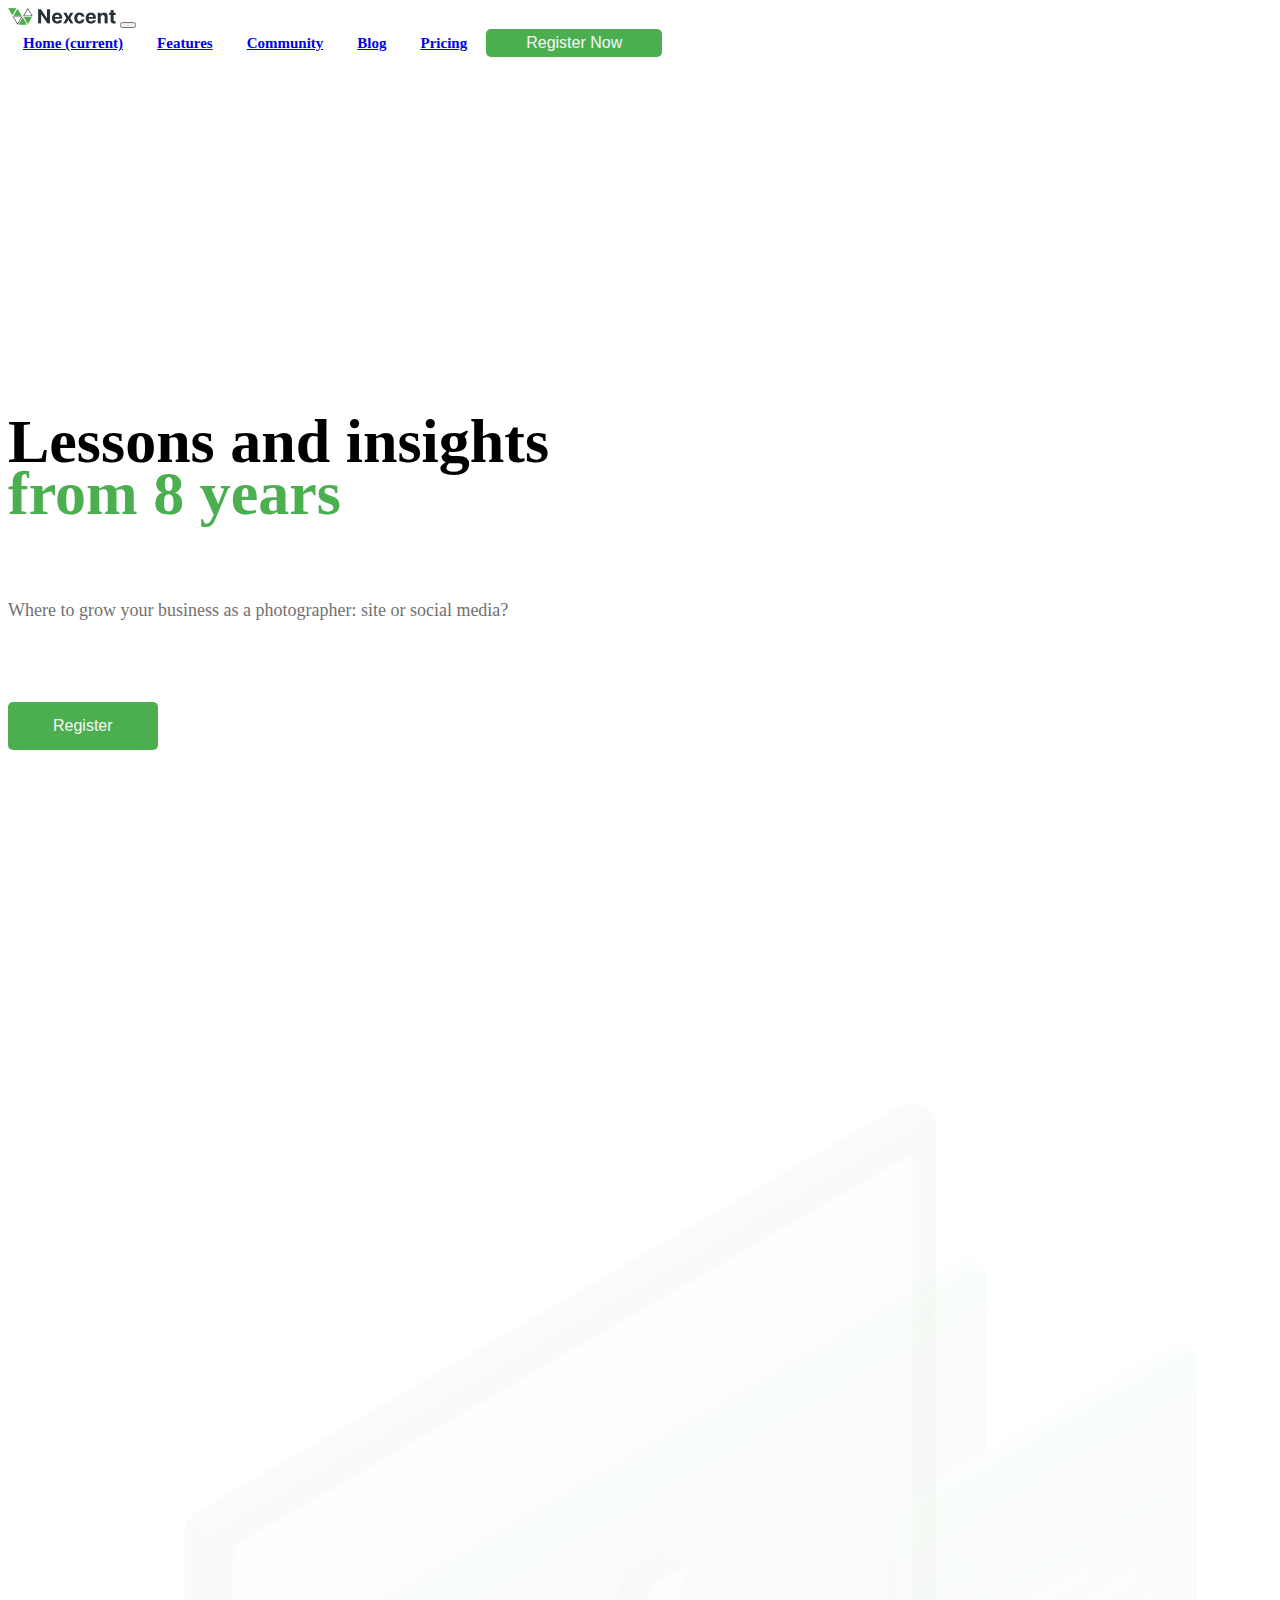
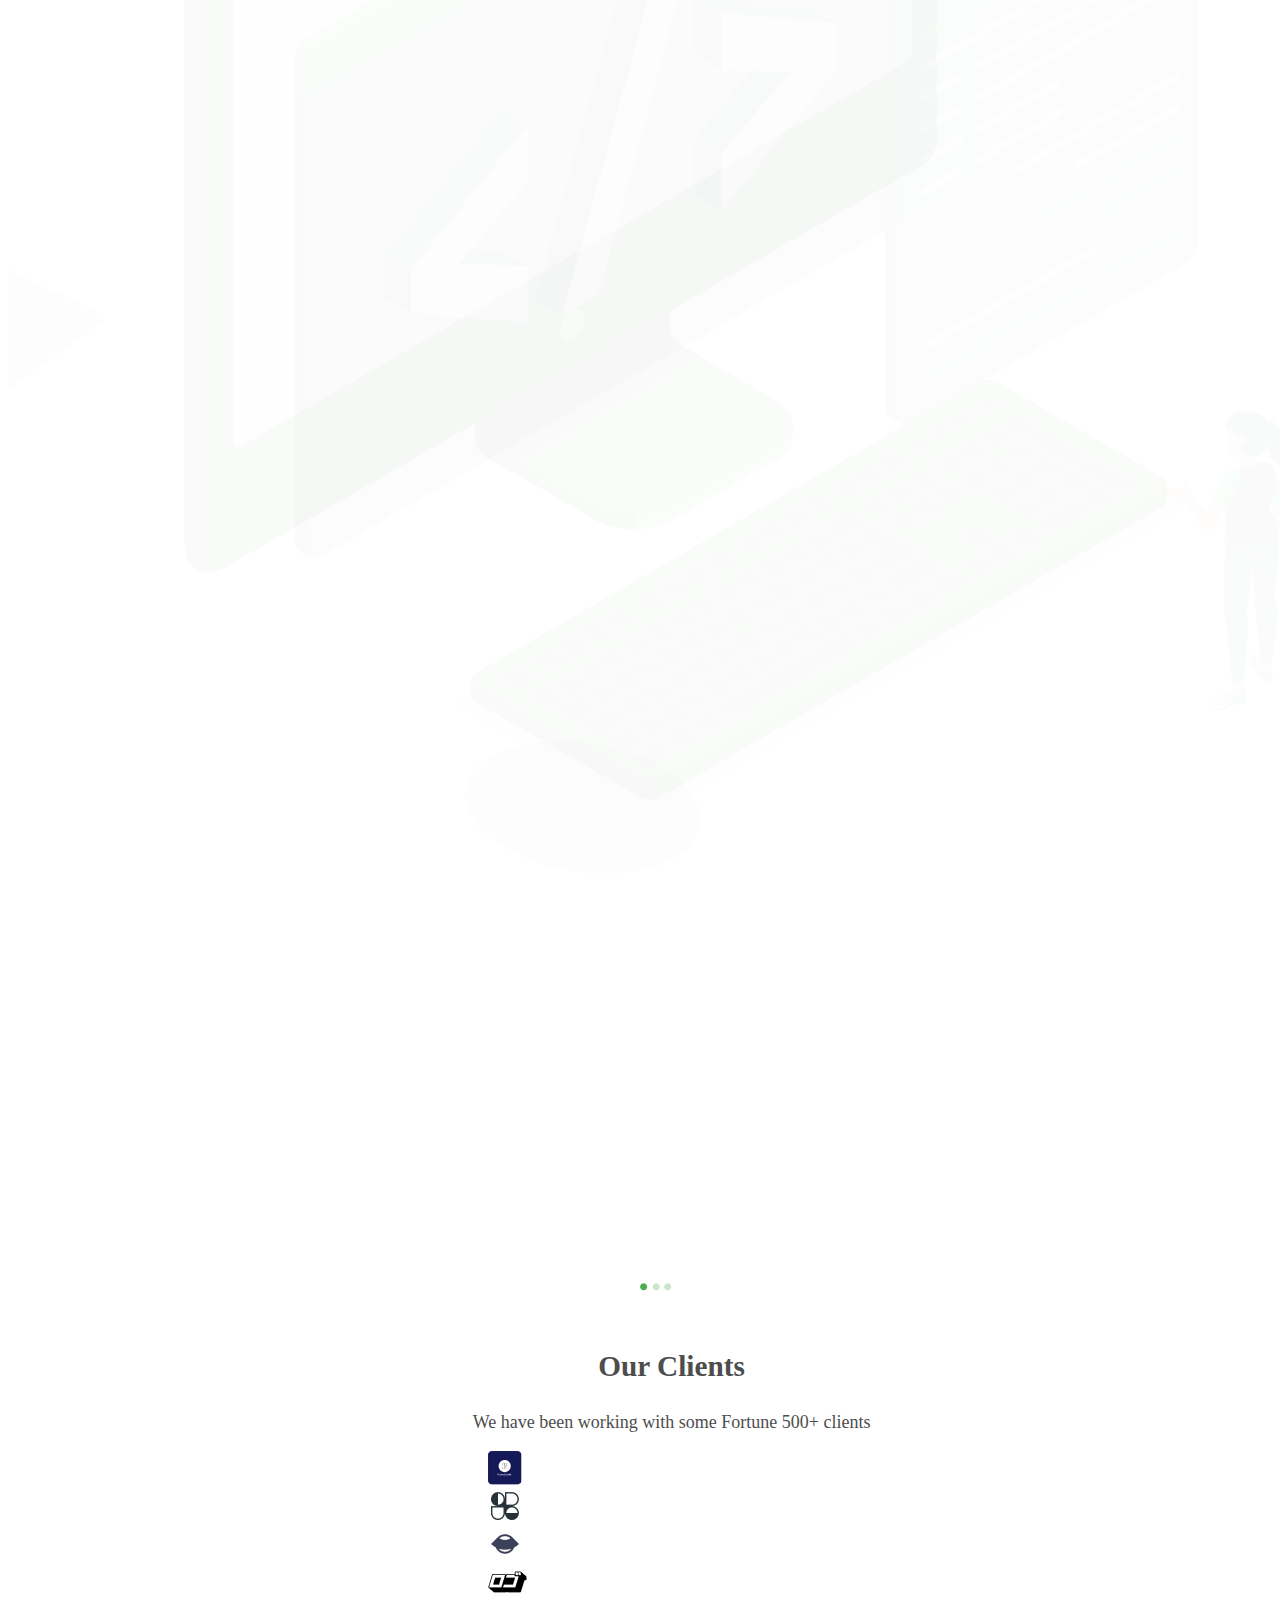
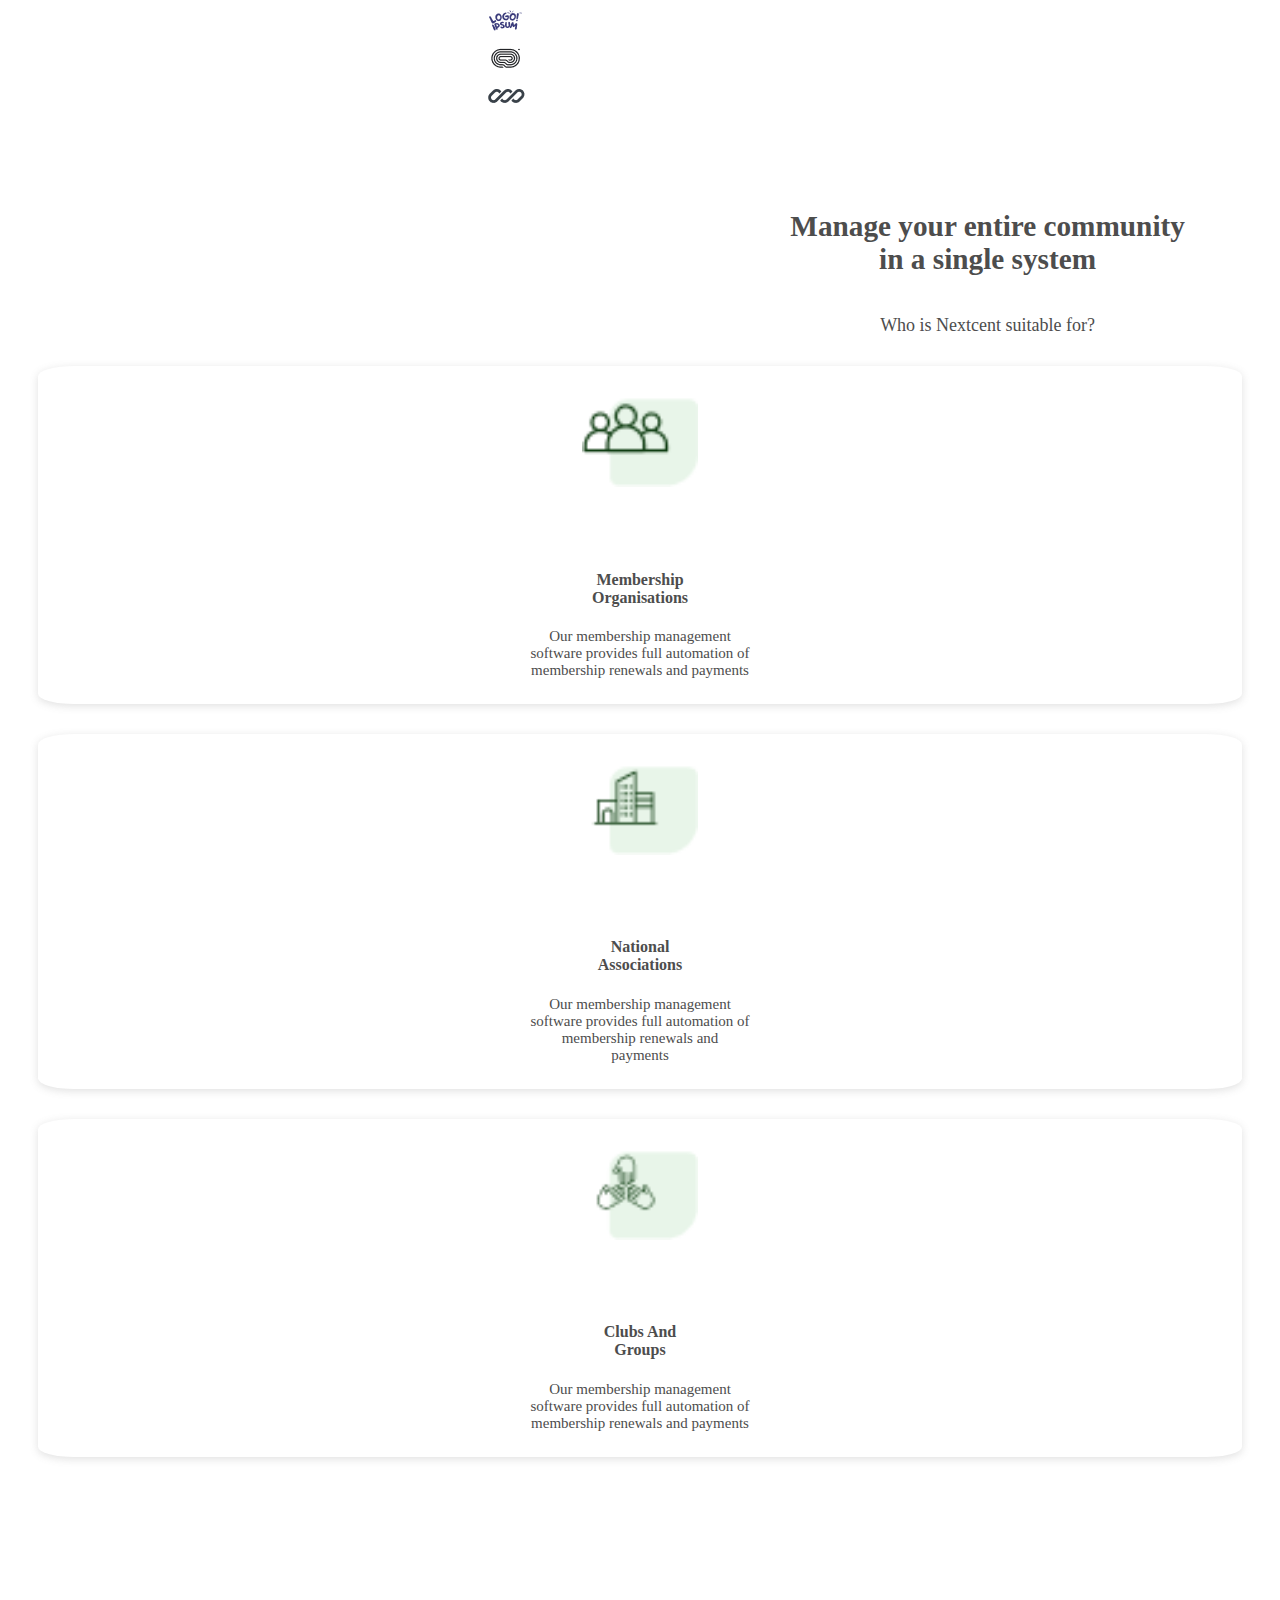
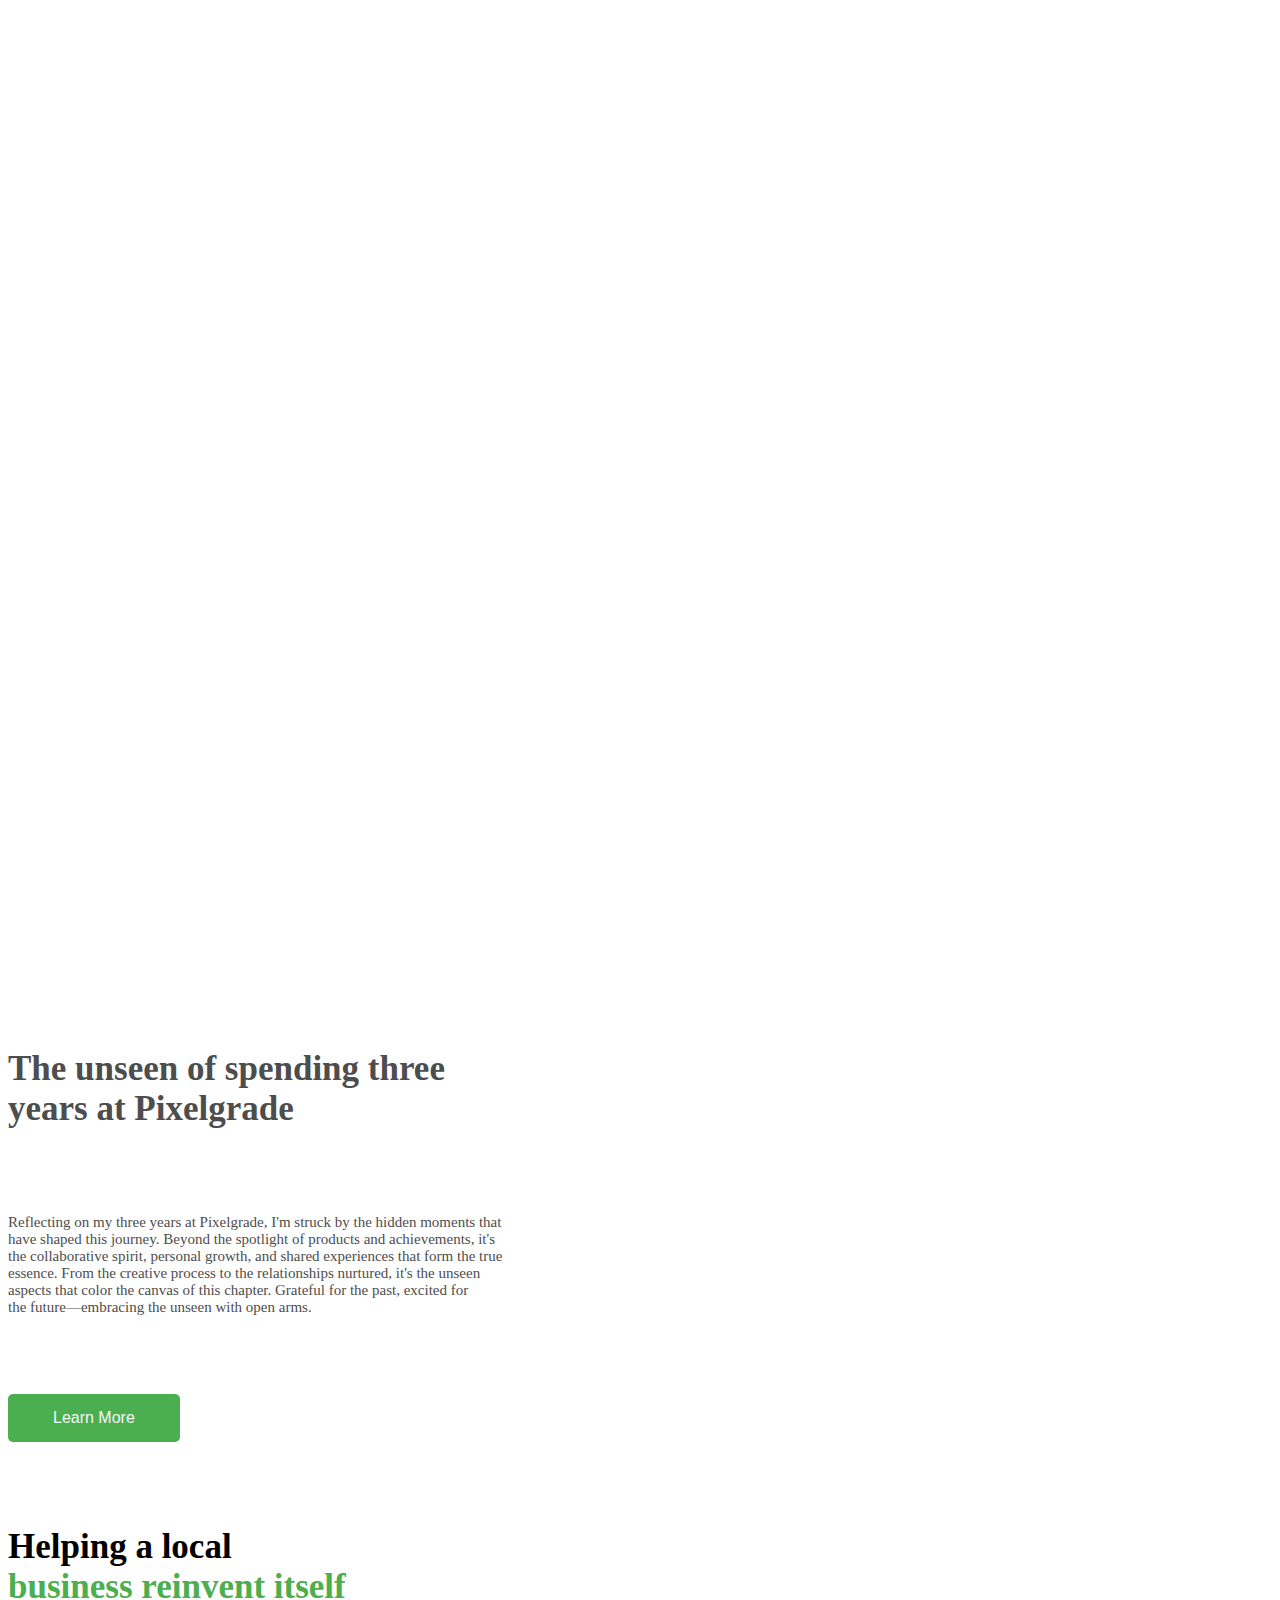
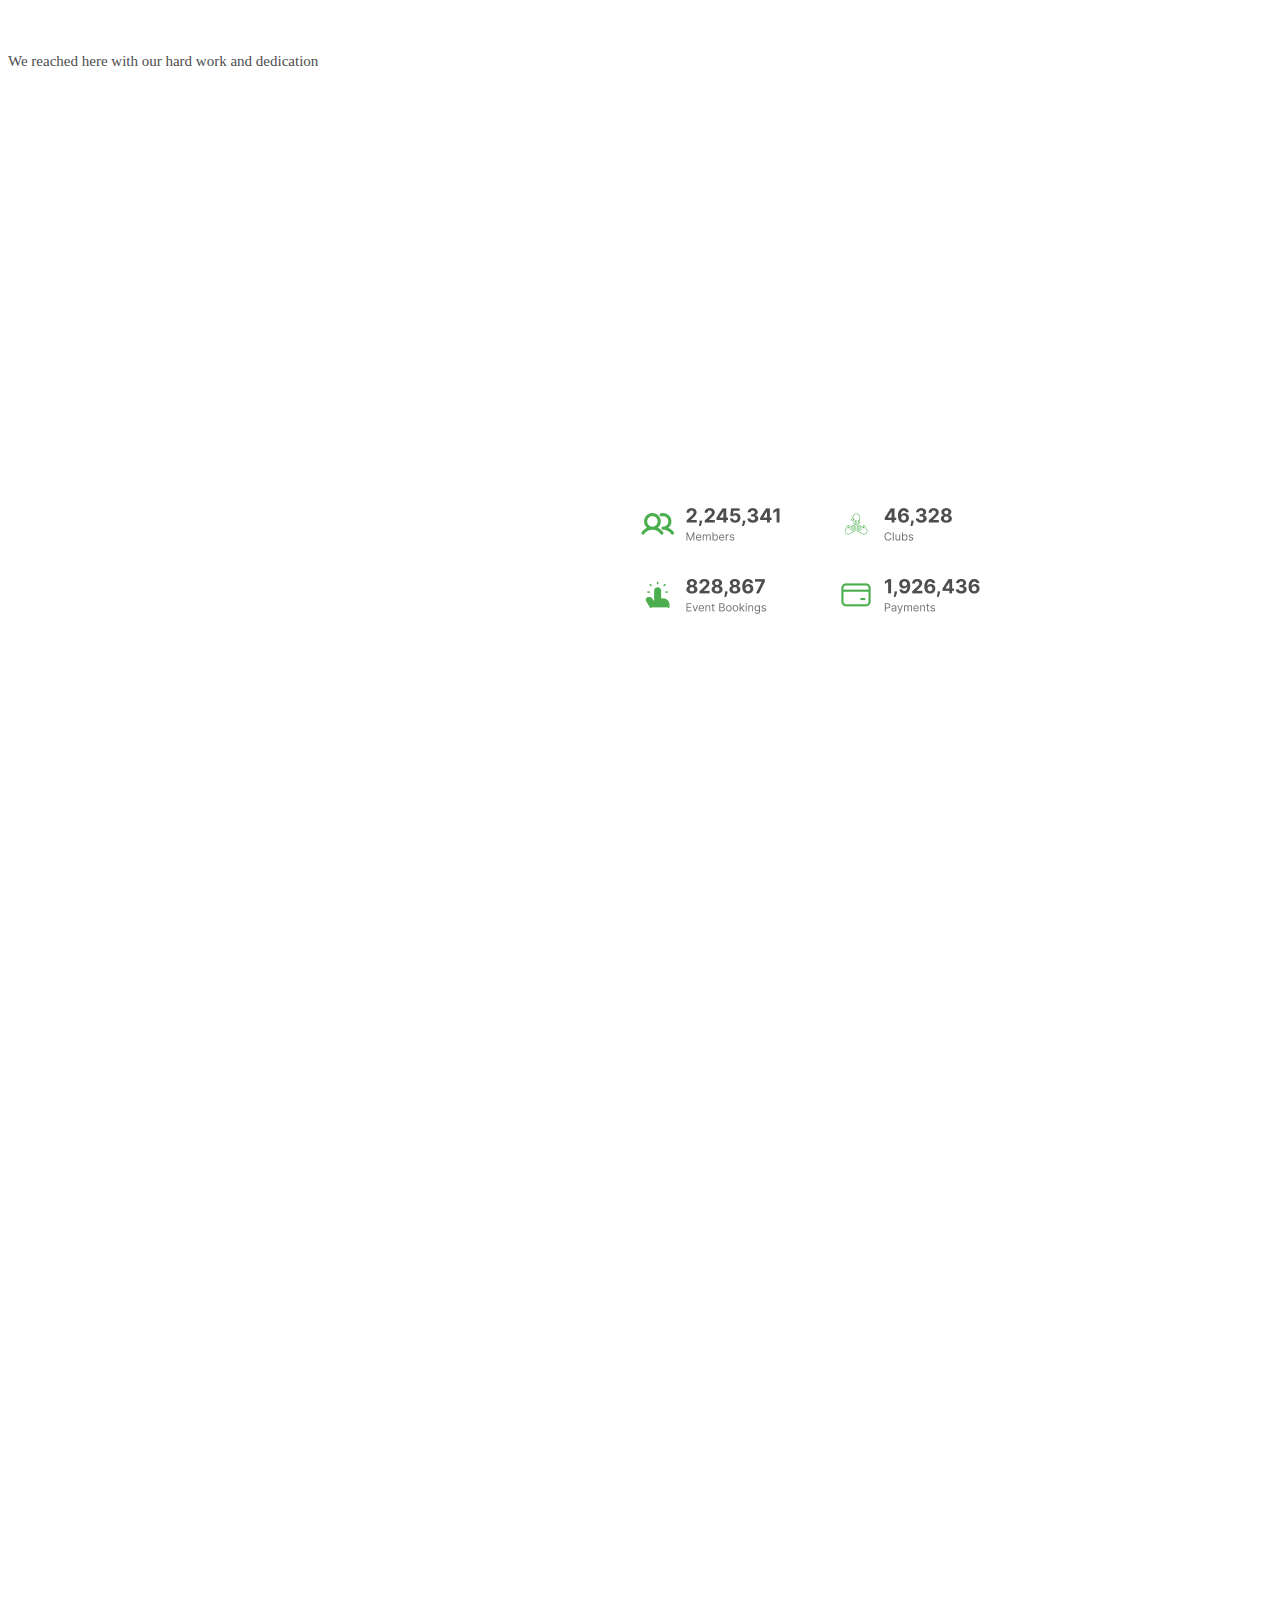
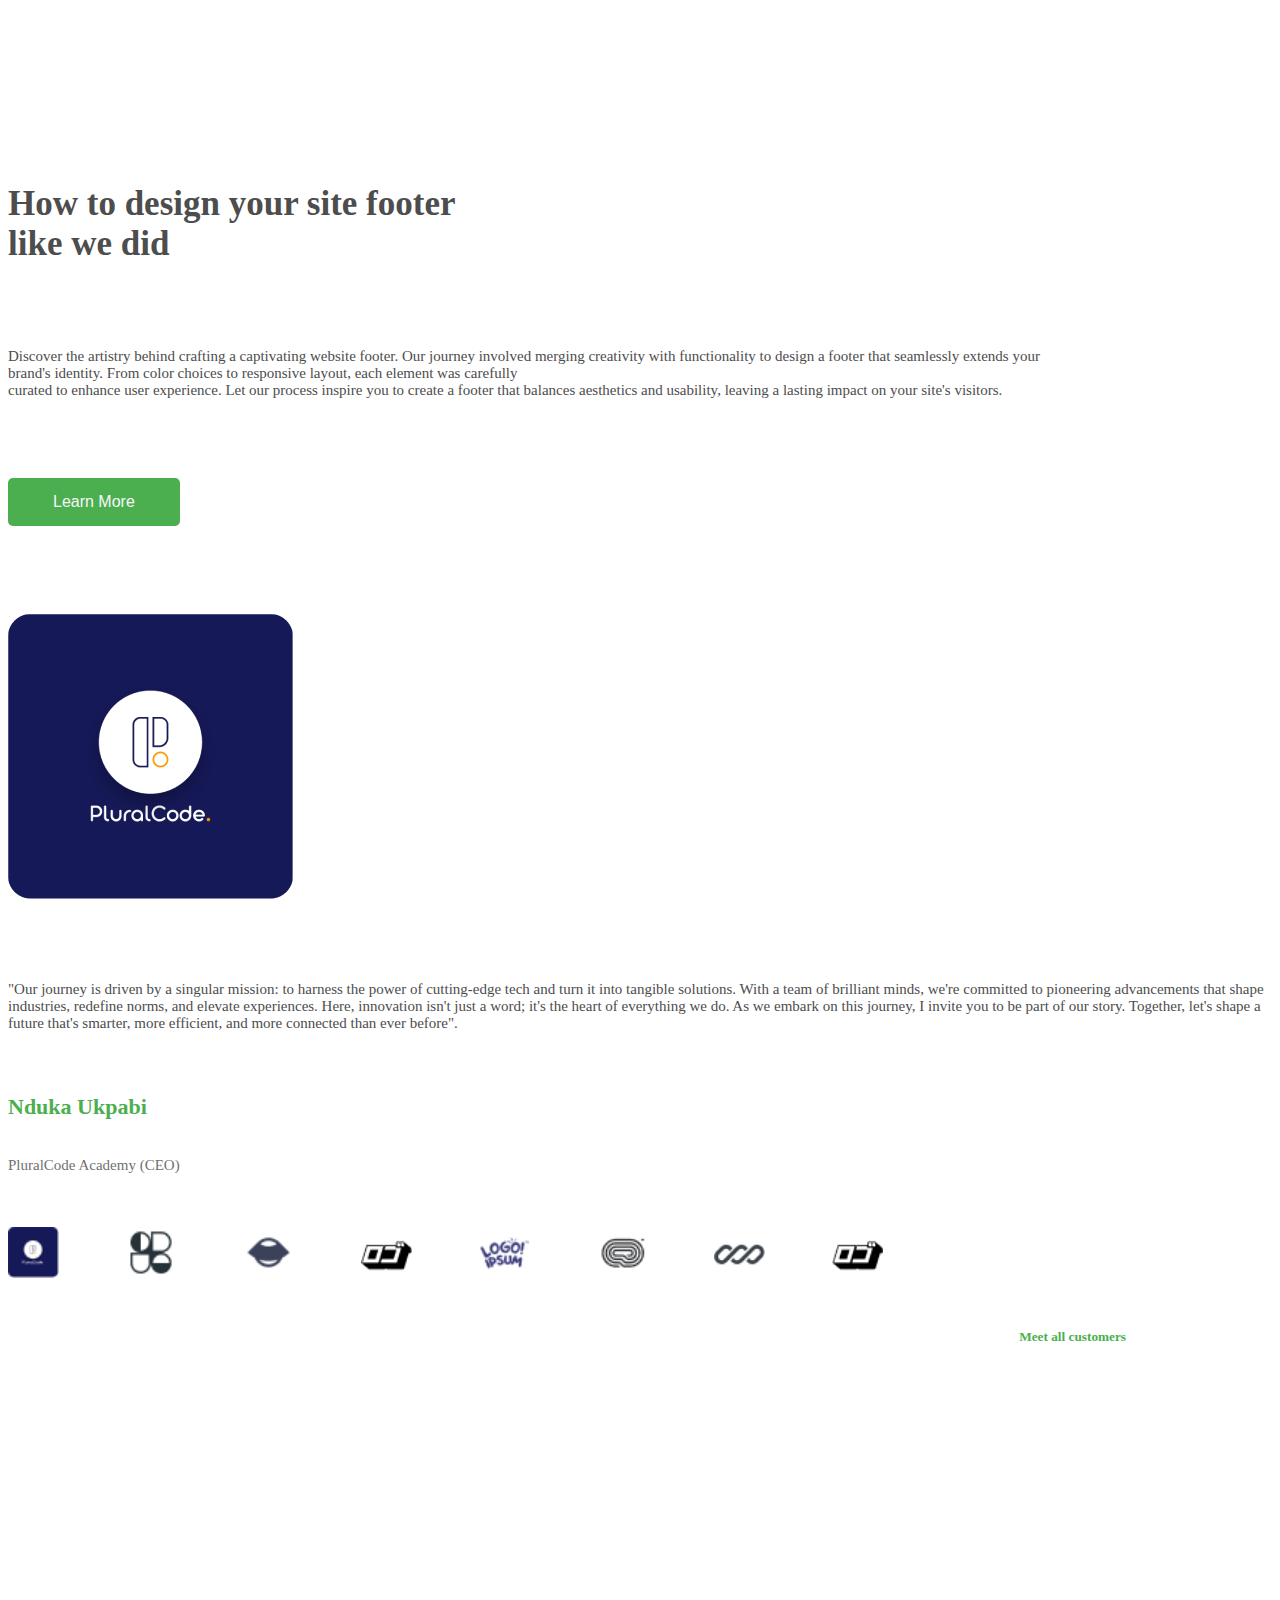
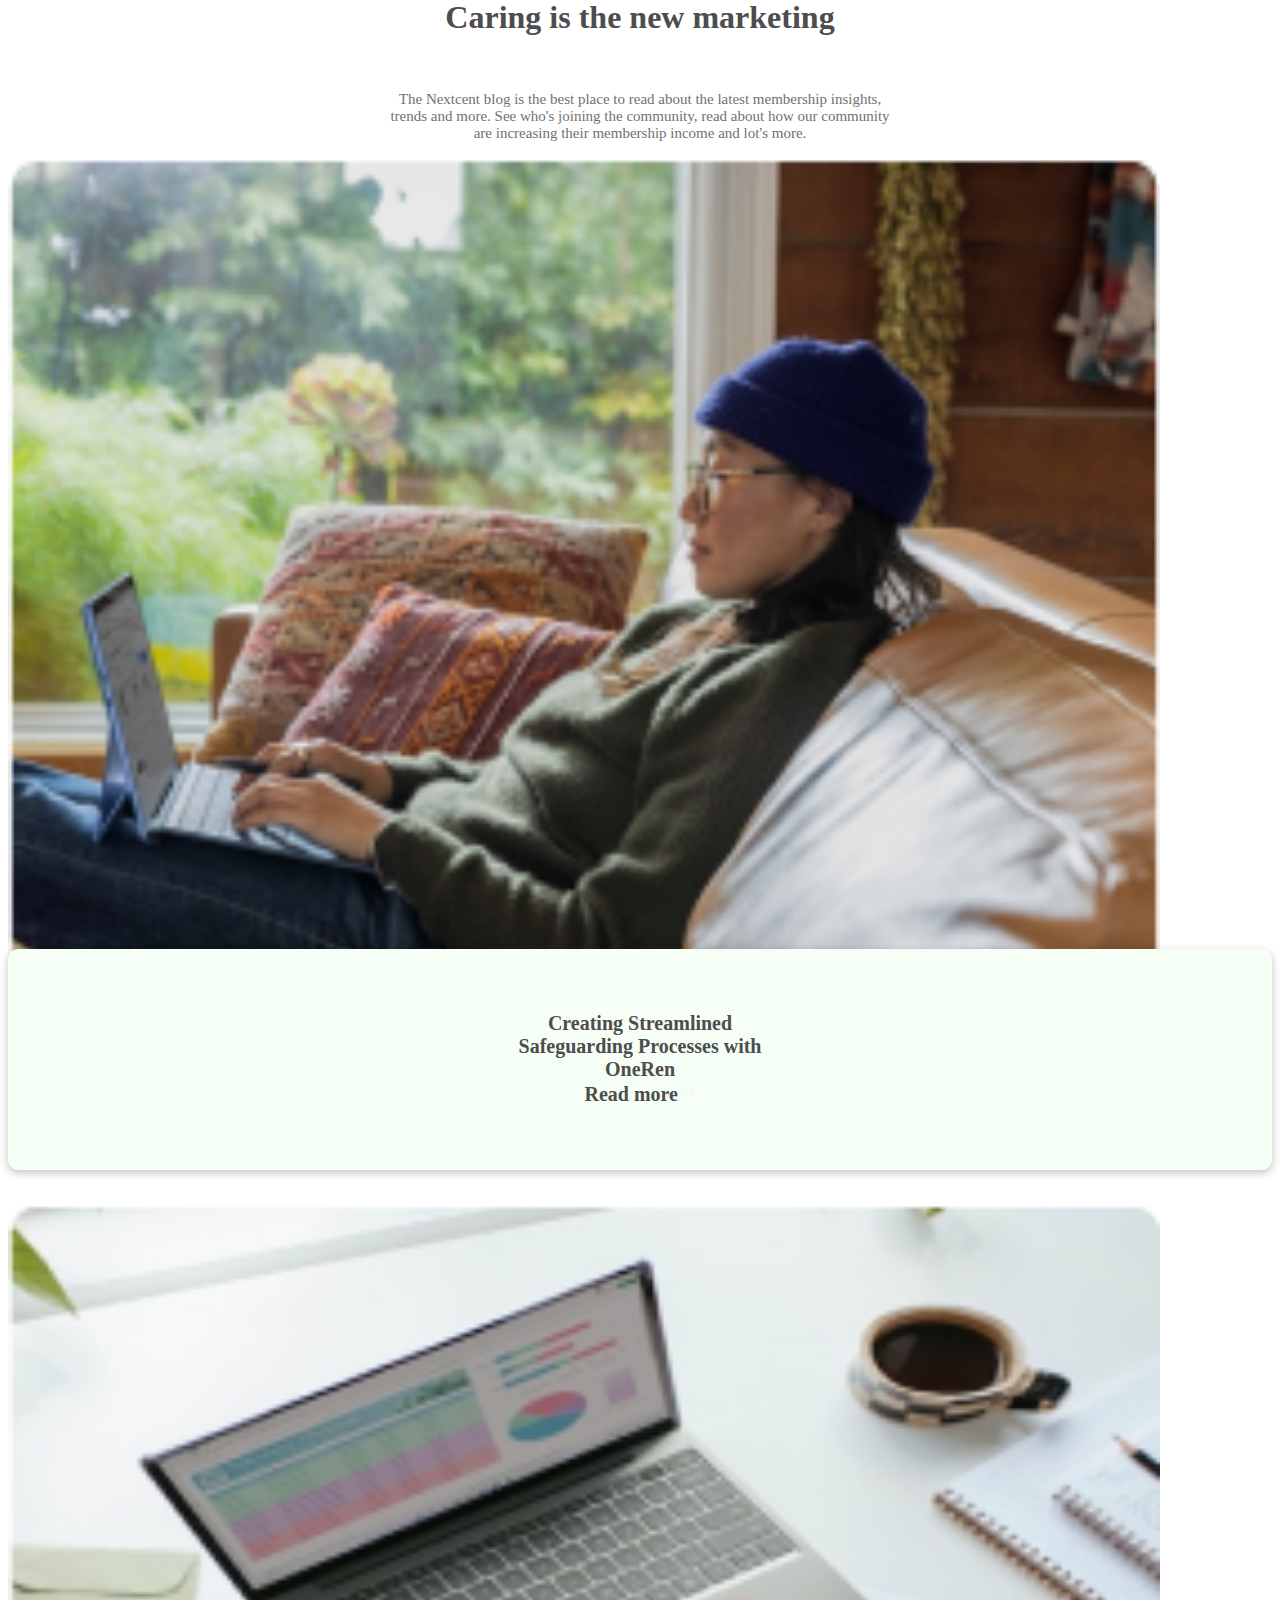
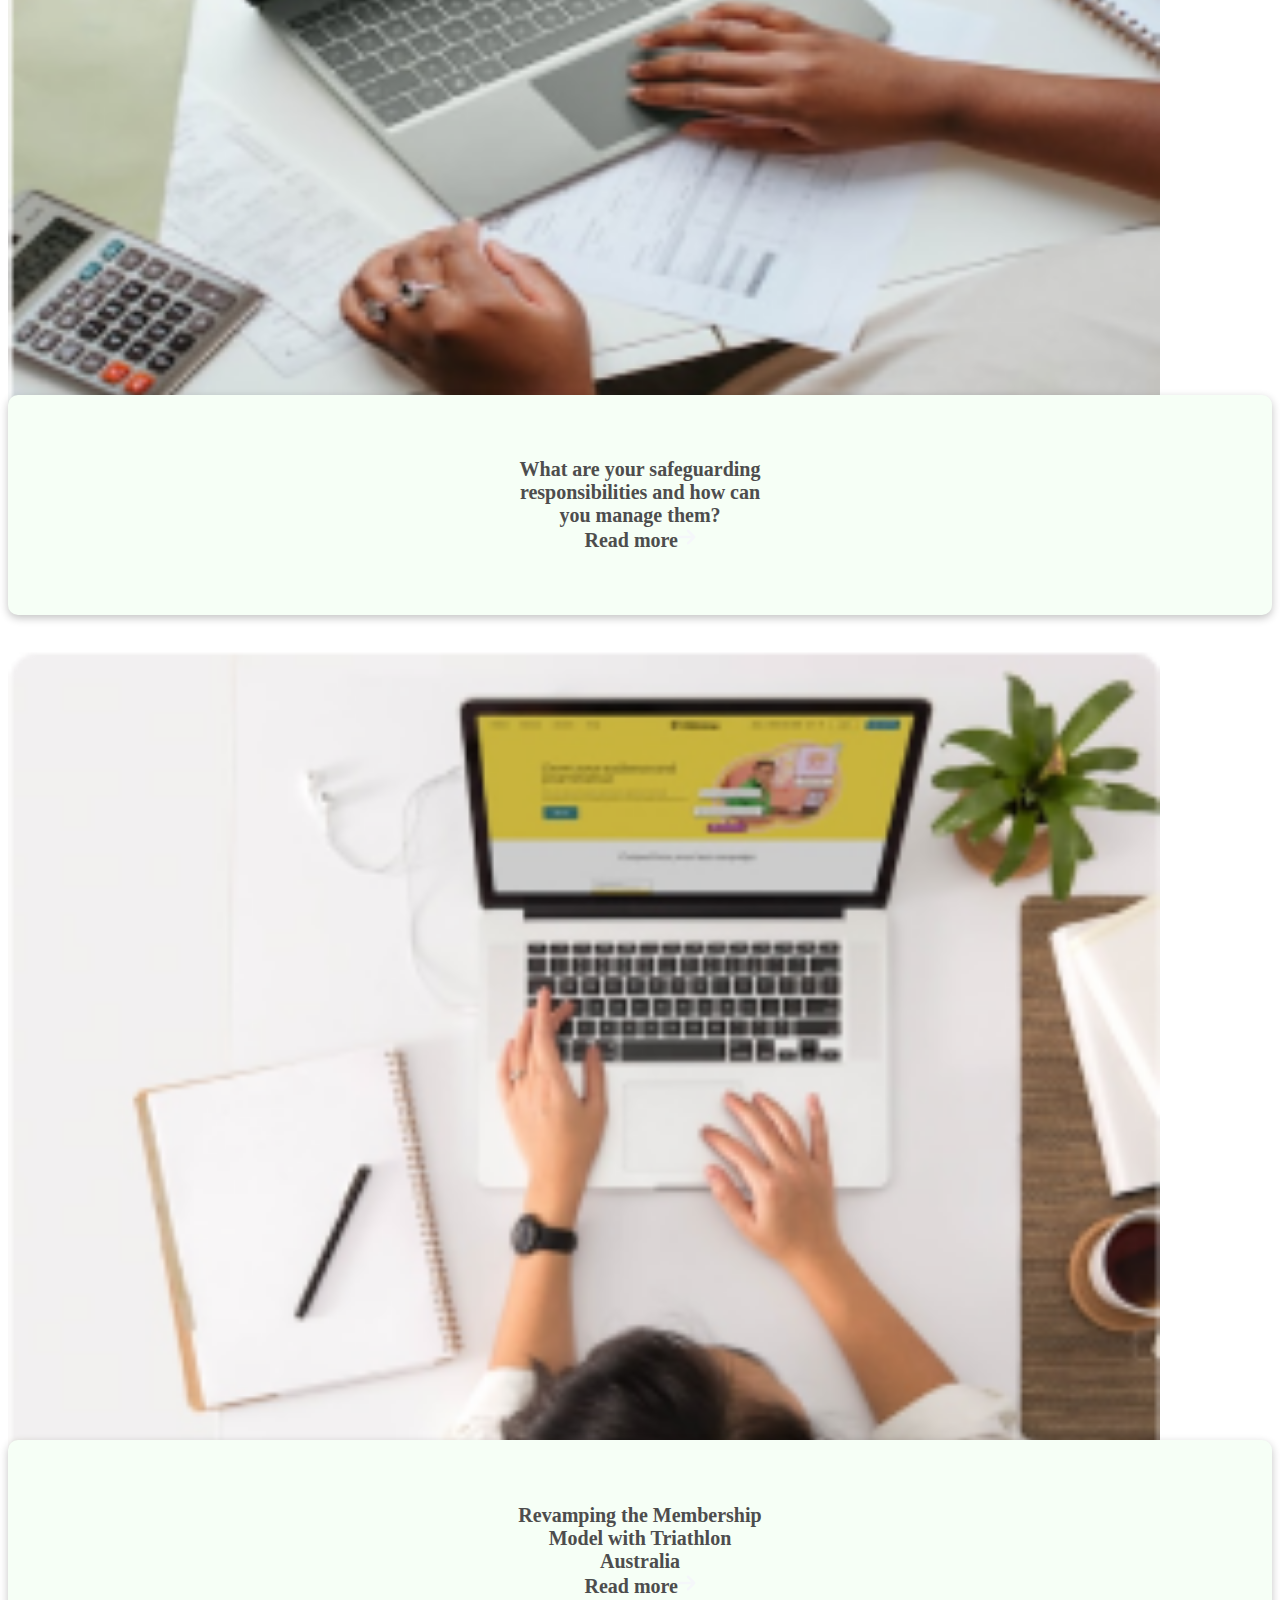
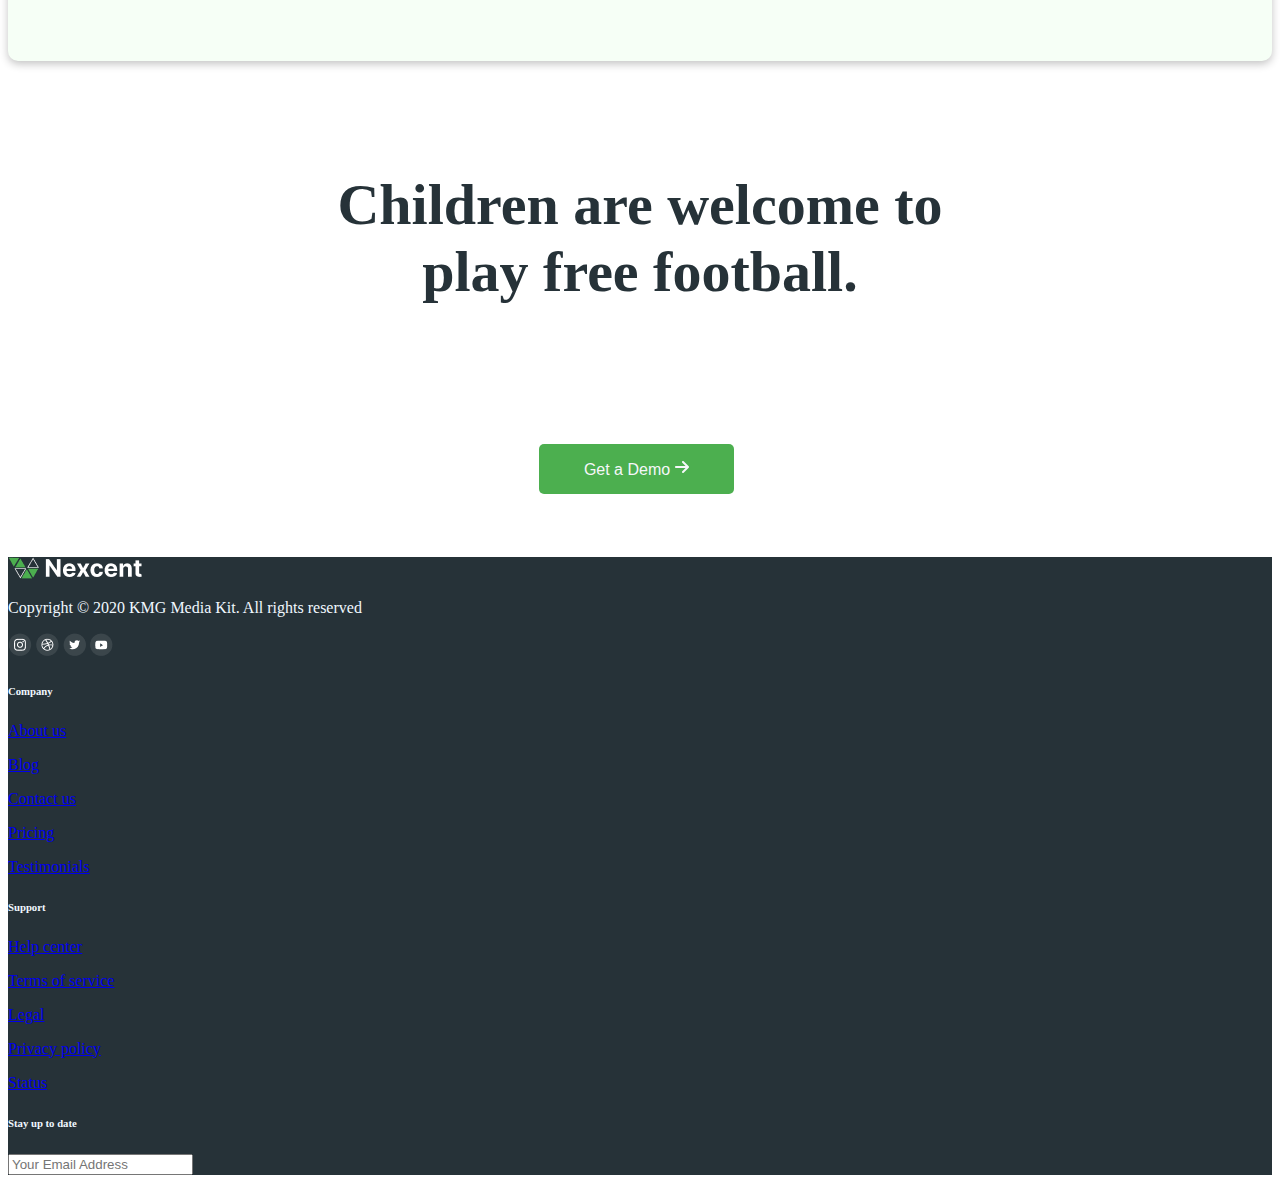
<file: index.html>
<!DOCTYPE html>
<html lang="en">
<head>
    <meta charset="UTF-8">
    <meta name="viewport" content="width=device-width, initial-scale=1.0">
    <title>nexcent</title>

    <!-- nexcent css -->
    <link rel="stylesheet" href="style.css">

    <!-- bootstrap css -->
    <link rel="stylesheet" href="https://cdn.jsdelivr.net/npm/bootstrap@4.6.2/dist/css/bootstrap.min.css" integrity="sha384-xOolHFLEh07PJGoPkLv1IbcEPTNtaed2xpHsD9ESMhqIYd0nLMwNLD69Npy4HI+N" crossorigin="anonymous">


    <!-- <div class="row">
        <div class="col-sm-12 col-md-12 col-lg-1"></div>
        <div class="col-sm-12 col-md-12 col-lg-10">
    

        <div class="col-sm-12 col-md-12 col-lg-1"></div>
    </div> -->


    <!-- <section>
        <div class="row">
            <div class="col-sm-12 col-md-12 col-lg-1"></div>
            <div class="col-sm-12 col-md-12 col-lg-10">
                <div class="row">
                    <div class="col-sm-12 col-md-12 col-lg-7 col-xl-8">


                        
                    </div>
                </div>
            </div>
            <div class="col-sm-12 col-md-12 col-lg-1"></div>
        </div>
    </section> -->


</head>
<body class="bg-color">
        <section>
            <div class="row">
                <div class="col-sm-12 col-md-12 col-lg-1"></div>
                <div class="col-sm-12 col-md-12 col-lg-10">
            <nav class="navbar navbar-expand-lg navbar-light fixed-top pt-4 bg-white">
                <div class="col-sm-12 col-md-12 col-lg-1"></div>
                <img src="images/company  logo.png" alt="">
                <button class="navbar-toggler" type="button" data-toggle="collapse" data-target="#navbarNavAltMarkup" aria-controls="navbarNavAltMarkup" aria-expanded="false" aria-label="Toggle navigation">
                <span class="navbar-toggler-icon"></span>
                </button>
                <div class="col-sm-12 col-md-12 col-lg-5"></div>
                <div class="collapse navbar-collapse" id="navbarNavAltMarkup">
                <div class="navbar-nav">
                    <a class="nav-link active" href="#">Home <span class="sr-only">(current)</span></a>
                    <a class="nav-link" href="#">Features</a>
                    <a class="nav-link" href="#">Community</a>
                    <a class="nav-link" href="#">Blog</a>
                    <a class="nav-link" href="#">Pricing</a>
                    <button class="btn-register-1">Register Now</button>
                </div>
                </div>
            </nav>
            <div class="col-sm-12 col-md-12 col-lg-1"></div>
        </div>
        </section>


    <section>
        <div class="row">
        <div class="col-sm-12 col-md-12 col-lg-1"></div>
        <div class="col-sm-12 col-md-12 col-lg-10">
            <div class="row">
                <div class="col-sm-12 col-md-12 col-lg-7 col-xl-7">
                    <div class="maintext">
                        <h1>Lessons and insights <br> <span class="span">from 8 years</span></h1>
                        <p>
                            Where to grow your business as a photographer: site or social media?
                        </p>
                        <button class="btn-register" type="submit">Register</button>
                    </div>
                </div>
                <div class="col-sm-12 col-md-12 col-lg-7 col-xl-4">
                    <div class="main-img">
                        <img src="images/javascript-frameworks-animate.svg" alt="">
                    </div>
                </div>
                <div class="all-ellipse">
                    <img src="images/Ellipse 5.png" alt="">
                    <img src="images/Ellipse 6.png" alt="">
                    <img src="images/Ellipse 7.png" alt="">
                </div>
            </div>
        </div>
    </div>

        <div class="col-sm-12 col-md-12 col-lg-1"></div>
    </div>
    </section>

    <section>
    <div class="row">
        <div class="col-sm-12 col-md-12 col-lg-1"></div>
            <div class="col-sm-12 col-md-12 col-lg-10">
                <div class="row">
                    <div class="col-sm-12 col-md-12 col-lg-7 col-xl-12">
                        <div class="our-clients">
                            <h3>Our Clients</h3>
                            <p>We have been working with some Fortune 500+ clients</p>
                        </div>
                    </div>
                </div>
            </div>
            </div>
        <div class="col-sm-12 col-md-12 col-lg-1"></div>
    </div>
    </section>

<section class="companies-logo">
    <!-- Grid container -->
    <div class="row pb-4">
        <!-- Section: Social media -->
        <div class="mr-5">

            <div
                class="logo">
                <img src="images/pluralcode logo small.png">
            </div>
            </div>

        <div class="mr-5">

        <div
            class="logo">
            <img src="images/Logo.png">
        </div>
        </div>
        
        <div class="mr-5">
        
        <div
            class="logo">
            <img src="images/Logo(1).png">
        </div>
        </div>
    
        <div class="mr-5">
        
        <div
            class="logo">
            <img src="images/Logo(2).png">
        </div>
        </div>
    
        <div class="mr-5">
        
        <div
            class="logo">
            <img src="images/Logo(3).png">
        </div>
        </div>
    
        <div class="mr-5">
        
        <div
            class="logo">
            <img src="images/Logo(4).png">
        </div>
        </div>

        <div class="mr-5">
            
            <div
                class="logo">
                <img src="images/Logo(5).png">
            </div>
        </div>
    </div>        
    </section>

    <section>
        <div class="row">
            <div class="col-sm-12 col-md-12 col-lg-1"></div>
            <div class="col-sm-12 col-md-12 col-lg-10">
                <div class="row">
                    <div class="col-sm-12 col-md-12 col-lg-7 col-xl-8">
                        <div class="manage">
                            <h3>Manage your entire community <br> in a single system</h3>
                            <p>Who is Nextcent suitable for?</p>
                        </div>
                    </div>
                    
                </div>
            </div>
            <div class="col-sm-12 col-md-12 col-lg-1"></div>
        </div>
    </section>


<!-- BEGINNING OF MEMBERSHIP SESSION -->

    <section>
        <div class="row">
            <div class="col-sm-12 col-md-12 col-lg-1"></div>
            <div class="col-sm-12 col-md-12 col-lg-10">
                <div class="row">
                    <div class="col-sm-12 col-md-12 col-lg-7 col-xl-12 mt-5 mb-5">
                        <div class="row row-cols-1 row-cols-md-3 g-4">
                            <div class="col">
                                <div class="card-im">
                                <img src="images/Icon.png" class="card-img-icon" alt="Hollywood Sign on The Hill"/>
                                <div class="card-body-top">
                                    <h4 class="card-title">Membership <br>Organisations</h4>
                                    <p class="card-text">
                                        Our membership management <br> software provides full
                                        automation of <br> membership renewals and payments
                                    </p>
                                </div>
                                </div>
                            </div>
                            <div class="col">
                                <div class="card-im">
                                <img src="images/Icon(1).png" class="card-img-icon" alt="Palm Springs Road"/>
                                <div class="card-body-top">
                                    <h4 class="card-title">National <br> Associations</h4>
                                    <p class="card-text">
                                        Our membership management <br> software provides full
                                        automation of <br> membership renewals and <br>payments
                                    </p>
                                </div>
                                </div>
                            </div>
                            <div class="col">
                                <div class="card-im">
                                <img src="images/Icon(2).png" class="card-img-icon" alt="Los Angeles Skyscrapers"/>
                                <div class="card-body-top">
                                    <h4 class="card-title">Clubs And <br> Groups</h4>
                                    <p class="card-text">Our membership management <br> software provides
                                        full automation of <br>membership renewals and payments</p>
                                </div>
                                </div>
                            </div>
                        </div>
                        
                    </div>
                </div>
            </div>
            <div class="col-sm-12 col-md-12 col-lg-1"></div>
        </div>
    </section>

    <!-- END OF MEMBERSHIP SESSION -->


<!-- BEGINNING OF THE UNSEEN SESSION -->

<section>
        <div class="row">
            <div class="col-sm-12 col-md-12 col-lg-1"></div>
            <div class="col-sm-12 col-md-12 col-lg-10">
                <div class="row">
                    <div class="col-sm-12 col-md-12 col-lg-7 col-xl-7">
                        <div class="main-img-2">
                            <img src="images/static-assets-animate.svg" alt="">
                        </div>
                    </div>
                    <div class="col-sm-12 col-md-12 col-lg-7 col-xl-5">
                        <div class="maintext-2">
                            <h4>The unseen of spending three <br> years at Pixelgrade</h4>
                            <p>
                                Reflecting on my three years at Pixelgrade, I'm struck by the hidden moments that <br>
                                have shaped this journey. Beyond the spotlight of products and achievements, it's <br>
                                the collaborative spirit, personal growth, and shared experiences that form the true <br>
                                essence. From the creative process to the relationships nurtured, it's the unseen <br>
                                aspects that color the canvas of this chapter. Grateful for the past, excited for <br>
                                the future—embracing the unseen with open arms.
                            </p>
                            <button class="btn-register" type="submit">Learn More</button>
                        </div>
                    </div>
                </div>
            </div>
            <div class="col-sm-12 col-md-12 col-lg-1"></div>
        </div>
    </section>

<!-- END OF THE UNSEEN SESSION -->


<!-- BEGINNING OF Helping -->

<section>
        <div class="row">
            <div class="col-sm-12 col-md-12 col-lg-1"></div>
            <div class="col-sm-12 col-md-12 col-lg-10">
                <div class="row">
                    <div class="col-sm-12 col-md-12 col-lg-7 col-xl-4">
                        <div class="maintext-3">
                            <h4>Helping a local <br> <span>business reinvent itself</span></h4>
                            <p>
                                We reached here with our hard work and dedication
                            </p>
                        </div>
                    </div>
                    <div class="col-sm-12 col-md-12 col-lg-7 col-xl-8">
                        <div class="main-img-3">
                            <img src="images/Counts.png" alt="">
                        </div>
                    </div>
                </div>
            </div>
            <div class="col-sm-12 col-md-12 col-lg-1"></div>
        </div>
    </section>

    <!-- END OF Helping -->


<!-- BEGINNING OF HOW TO DESIGN -->

<section>
    <div class="row">
        <div class="col-sm-12 col-md-12 col-lg-1"></div>
        <div class="col-sm-12 col-md-12 col-lg-10">
            <div class="row">
                <div class="col-sm-12 col-md-12 col-lg-7 col-xl-7">
                    <div class="main-img-2">
                        <img src="images/my-password-animate.svg" alt="">
                    </div>
                </div>
                <div class="col-sm-12 col-md-12 col-lg-7 col-xl-5">
                    <div class="maintext-2">
                        <h4>How to design your site footer <br> like we did</h4>
                        <p>
                            Discover the artistry behind crafting a captivating website footer.
                            Our journey involved merging creativity with functionality to design
                            a footer that seamlessly extends your <br> brand's identity. From color
                            choices to responsive layout, each element was carefully <br> curated to
                            enhance user experience. Let our process inspire you to create a footer
                            that balances aesthetics and usability, leaving a lasting impact on your
                            site's visitors.
                        </p>
                        <button class="btn-register" type="submit">Learn More</button>
                    </div>
                </div>
            </div>
        </div>
        <div class="col-sm-12 col-md-12 col-lg-1"></div>
    </div>
</section>

<!-- END OF HOW TO DESIGN -->

<!-- BEGINNING OF OUR JOURNEY SESSION -->
<section>
    <div class="row">
        <div class="col-sm-12 col-md-12 col-lg-1"></div>
        <div class="col-sm-12 col-md-12 col-lg-10">
            <div class="row">
                <div class="col-sm-12 col-md-12 col-lg-4 col-xl-4">
                    <div class="main-img-444">
                        <img src="images/pluralcode logo big.png" alt="">
                    </div>
                </div>
                <div class="col-sm-12 col-md-12 col-lg-6 col-xl-7">
                    <div class="maintext-44">
                        <p class="our-journey">
                            "Our journey is driven by a singular mission: to harness the power
                            of cutting-edge tech and turn it into tangible solutions. With a team
                            of brilliant minds, we're committed to pioneering advancements that shape
                            industries, redefine norms, and elevate experiences. Here, innovation
                            isn't just a word; it's the heart of everything we do. As we embark on
                            this journey, I invite you to be part of our story. Together, let's shape
                            a future that's smarter, more efficient, and more connected than ever before".
                        </p>
                        <h5 class="ceo-name">Nduka Ukpabi</h5>
                        <P class="ceo-title">PluralCode Academy (CEO)</P>
                        <div class="pluracode/other-logos">
                            <div class="ceos-companies">
                                <img src="images/pluralcode logo small.png" alt=""> 
                                <img src="images/Logo.png" alt="">
                                <img src="images/Logo(1).png" alt="">
                                <img src="images/Logo(2).png" alt="">
                                <img src="images/Logo(3).png" alt="">
                                <img src="images/Logo(4).png" alt="">
                                <img src="images/Logo(5).png" alt="">
                                <img src="images/Logo(6).png" alt="">
                            </div>
                            <div class="meet-all">
                                <h5>Meet all customers</h5>
                            </div>
                        </div>
                        
                    </div>
                </div>
            </div>
        </div>
    </div>
    <div class="col-sm-12 col-md-12 col-lg-1"></div>
</section>

<!-- END OF OUR JOURNEY SESSION-->

<!-- BEGINNING OF CARING SESSION -->


<section>
        <div class="row">
            <div class="col-sm-12 col-md-12 col-lg-1"></div>
            <div class="col-sm-12 col-md-12 col-lg-10">
                <div class="row">
                    <div class="col-sm-12 col-md-12 col-lg-7 col-xl-12">

                        <div class="caringsession">
                            <h4>Caring is the new marketing</h4>
                        </div>
                        <div class="caring-p">
                            <p>
                                The Nextcent blog is the best place to read about the
                                latest membership insights, <br> trends and more. See who's
                                joining the community, read about how our community <br>are
                                increasing their membership income and lot's more.​
                            </p>
                        </div>
                    </div>
                </div>
            </div>
            <div class="col-sm-12 col-md-12 col-lg-1"></div>
        </div>
    </section>


<!-- END OF CARING SESSION -->


<!-- BEGINNING OF CARD SESSION -->

<section>
        <div class="row">
            <div class="col-sm-12 col-md-12 col-lg-1"></div>
            <div class="col-sm-12 col-md-12 col-lg-10">
                <div class="row">
                    <div class="col-sm-12 col-md-12 col-lg-7 col-xl-12 mt-5 mb-5">
                        <div class="row row-cols-1 row-cols-md-3 g-4">
                            <div class="col">
                                <div class="card-imag">
                                <img src="images/image 18.png" class="card-img-lady" alt="Hollywood Sign on The Hill"/>
                                <div class="card-body">
                                    <h5 class="card-text">Creating Streamlined <br>
                                        Safeguarding Processes with <br> OneRen <br>
                                    <span>Read more<svg xmlns="http://www.w3.org/2000/svg" height="1em" viewBox="0 0 448 512"><!--! Font Awesome Free 6.4.2 by @fontawesome - https://fontawesome.com License - https://fontawesome.com/license (Commercial License) Copyright 2023 Fonticons, Inc. --><style>svg{fill:#f5f7fa}</style><path d="M438.6 278.6c12.5-12.5 12.5-32.8 0-45.3l-160-160c-12.5-12.5-32.8-12.5-45.3 0s-12.5 32.8 0 45.3L338.8 224 32 224c-17.7 0-32 14.3-32 32s14.3 32 32 32l306.7 0L233.4 393.4c-12.5 12.5-12.5 32.8 0 45.3s32.8 12.5 45.3 0l160-160z"/></svg></span></span>
                                </h5>
                                </div>
                                </div>
                            </div>
                            <div class="col">
                                <div class="card-imag">
                                <img src="images/image 19.png" class="card-img-laptop" alt="Palm Springs Road"/>
                                <div class="card-body">
                                    <h5 class="card-text">What are your safeguarding <br>
                                        responsibilities and how can <br> you manage them? <br>
                                        <span>Read more<svg xmlns="http://www.w3.org/2000/svg" height="1em" viewBox="0 0 448 512"><!--! Font Awesome Free 6.4.2 by @fontawesome - https://fontawesome.com License - https://fontawesome.com/license (Commercial License) Copyright 2023 Fonticons, Inc. --><style>svg{fill:#f5f7fa}</style><path d="M438.6 278.6c12.5-12.5 12.5-32.8 0-45.3l-160-160c-12.5-12.5-32.8-12.5-45.3 0s-12.5 32.8 0 45.3L338.8 224 32 224c-17.7 0-32 14.3-32 32s14.3 32 32 32l306.7 0L233.4 393.4c-12.5 12.5-12.5 32.8 0 45.3s32.8 12.5 45.3 0l160-160z"/></svg></span></span>
                                    </h5>
                                </div>
                                </div>
                            </div>
                            <div class="col">
                                <div class="card-imag">
                                <img src="images/image 20.png" class="card-img-laptop" alt="Los Angeles Skyscrapers"/>
                                <div class="card-body">
                                    <h5 class="card-text">Revamping the Membership <br>
                                        Model with Triathlon <br> Australia <br>
                                        <span>Read more<svg xmlns="http://www.w3.org/2000/svg" height="1em" viewBox="0 0 448 512"><!--! Font Awesome Free 6.4.2 by @fontawesome - https://fontawesome.com License - https://fontawesome.com/license (Commercial License) Copyright 2023 Fonticons, Inc. --><style>svg{fill:#f5f7fa}</style><path d="M438.6 278.6c12.5-12.5 12.5-32.8 0-45.3l-160-160c-12.5-12.5-32.8-12.5-45.3 0s-12.5 32.8 0 45.3L338.8 224 32 224c-17.7 0-32 14.3-32 32s14.3 32 32 32l306.7 0L233.4 393.4c-12.5 12.5-12.5 32.8 0 45.3s32.8 12.5 45.3 0l160-160z"/></svg></span></span>
                                    </h5>
                                </div>
                                </div>
                            </div>
                        </div>
                        
                    </div>
                </div>
            </div>
            <div class="col-sm-12 col-md-12 col-lg-1"></div>
        </div>
    </section>

    <!-- END OF CARD SESSION -->


    <!-- BEGINNING OF CHILDREN SESSION -->

    <section>
        <div class="row">
            <div class="col-sm-12 col-md-12 col-lg-1"></div>
            <div class="col-sm-12 col-md-12 col-lg-10">
                <div class="row">
                    <div class="col-sm-12 col-md-12 col-lg-7 col-xl-12">
                        <div class="children">
                            <h1>Children are welcome to <br> play free football.</h1>
                        </div>
                    </div>
                    <div class="demo-body">
                        <button class="demo-last-btn">Get a Demo <svg xmlns="http://www.w3.org/2000/svg" height="1em" viewBox="0 0 448 512"><!--! Font Awesome Free 6.4.2 by @fontawesome - https://fontawesome.com License - https://fontawesome.com/license (Commercial License) Copyright 2023 Fonticons, Inc. --><style>svg{fill:#f5f7fa}</style><path d="M438.6 278.6c12.5-12.5 12.5-32.8 0-45.3l-160-160c-12.5-12.5-32.8-12.5-45.3 0s-12.5 32.8 0 45.3L338.8 224 32 224c-17.7 0-32 14.3-32 32s14.3 32 32 32l306.7 0L233.4 393.4c-12.5 12.5-12.5 32.8 0 45.3s32.8 12.5 45.3 0l160-160z"/></svg></button>
                    </div>
                </div>
            </div>
            <div class="col-sm-12 col-md-12 col-lg-1"></div>
        </div>
    </section>

<!-- END OF CHILDREN SESSION -->


    <!-- BEGINNING OF LAST FOOTER -->

    <!-- Footer -->
<footer class="last-footer">
    <!-- Section: Social media -->
        <section class="d-flex justify-content-center justify-content-lg-between p-4">

        </section>
        <!-- Section: Social media -->
    
        <!-- Section: Links  -->
        <section class="all-right">
        <div class="container text-left text-md-start mt-5">
            <!-- Grid row -->
            <div class="row mt-3">
            <!-- Grid column -->
            <div class="col-md-3 col-lg-4 col-xl-3 mx-auto mb-4">
                <!-- Content -->
                <div class="social-1 mb-4">
                    <img src="images/compant logo white.png" alt="">
                </div>
                <p>
                    Copyright © 2020 KMG Media Kit. All rights reserved
                </p>
                <img src="images/instagram.png" alt="">
                <img src="images/dribbble.png" alt="">
                <img src="images/tweeter.png" alt="">
                <img src="images/youtube.png" alt="">
            </div>
            <!-- Grid column -->
    
            <!-- Grid column -->
            <div class="col-md-2 col-lg-2 col-xl-2 mx-auto mb-4">
                <!-- Links -->
                <h6 class="text-uppercase fw-bold mb-4">
                Company
                </h6>
                <p>
                <a href="#!" class="text-reset">About us</a>
                </p>
                <p>
                <a href="#!" class="text-reset">Blog</a>
                </p>
                <p>
                <a href="#!" class="text-reset">Contact us</a>
                </p>
                <p>
                <a href="#!" class="text-reset">Pricing</a>
                </p>
                <p>
                    <a href="#!" class="text-reset">Testimonials</a>
                    </p>
            </div>
            <!-- Grid column -->
    
            <!-- Grid column -->
            <div class="col-md-3 col-lg-2 col-xl-2 mx-auto mb-4">
                <!-- Links -->
                <h6 class="text-uppercase fw-bold mb-4">
                Support
                </h6>
                <p>
                <a href="#!" class="text-reset">Help center</a>
                </p>
                <p>
                <a href="#!" class="text-reset">Terms of service</a>
                </p>
                <p>
                <a href="#!" class="text-reset">Legal</a>
                </p>
                <p>
                <a href="#!" class="text-reset">Privacy policy</a>
                </p>
                <p>
                    <a href="#!" class="text-reset">Status</a>
                    </p>
            </div>
            <!-- Grid column -->
    
            <!-- Grid column -->
            <div class="col-md-4 col-lg-3 col-xl-3 mx-auto mb-md-0 mb-4">
                <!-- Links -->
                <h6 class="text-uppercase fw-bold mb-4">Stay up to date</h6>
                <div class="hero-email"><input class="emll-space" type="Your Email Address" placeholder="Your Email Address">
            </div>
            <!-- Grid column -->
            </div>
            <!-- Grid row -->
        </div>
        </section>
        <!-- Section: Links  -->
    
    </footer>
    <!-- Footer -->

    <!-- END OF LAST FOOTER -->

    <script src="https://cdn.jsdelivr.net/npm/jquery@3.5.1/dist/jquery.slim.min.js" integrity="sha384-DfXdz2htPH0lsSSs5nCTpuj/zy4C+OGpamoFVy38MVBnE+IbbVYUew+OrCXaRkfj" crossorigin="anonymous"></script>
    <script src="https://cdn.jsdelivr.net/npm/bootstrap@4.6.2/dist/js/bootstrap.bundle.min.js" integrity="sha384-Fy6S3B9q64WdZWQUiU+q4/2Lc9npb8tCaSX9FK7E8HnRr0Jz8D6OP9dO5Vg3Q9ct" crossorigin="anonymous"></script>
</body>
</html>
</file>
<file: style.css>
@import url('https://fonts.googleapis.com/css2?family=Inter:wght@200;300;400;500;600;700;800;900&family=Manrope:wght@200;300;400;500;600;700;800&display=swap');

@font-face {
    font-family: Impact, Haettenschweiler, 'Arial Narrow Bold', sans-serif;
    src: url();
}


@font-face {
    font-family:('https://fonts.googleapis.com/css2?family=Inter:wght@200;300;400;500;600;700;800;900&family=Manrope:wght@200;300;400;500;600;700;800&display=swap');
    src: ('https://fonts.googleapis.com/css2?family=Inter:wght@200;300;400;500;600;700;800;900&family=Manrope:wght@200;300;400;500;600;700;800&display=swap');
}




@keyframes fadeIn {
    0% {
    opacity: 0;
}
100% {
    opacity: 1;
}
}

animation: fadeIn 8s infinite;


@keyframes fadeIn {
    0% {
    opacity: 0;
}
100% {
    opacity: 1;
}
}

animation: fadeIn 5s infinite;

#body {
    margin: 0;
    padding: 0;
    width: 100%;
    height: 100%;
} 

.row {
    margin: 0 !important;
    background-color: none
}

/* .bg-color {
    background-color: #386bb7;
} */


/* BEGINNING OF HERO SESSION */

.maintext h1 {
    font-size: 62px;
    font-weight: 900;
    line-height: 52.9px;
    padding: 20% 0% 3% 0%;
    margin-bottom: 10,
}

.maintext {
    padding-top: 5%;
}

.main-img {
    padding-top: 20%;
}

.span {
    color: #4CAF4F;
    animation: fadeIn 8s infinite;
}

.main-img img {
    padding: 5% 5% 10% 0%;
    transform: scale(1);
    width: 130%;
}

.nav-link {
    font-size: 15px;
    font-weight: 700;
    margin: 15px;
}

.btn-register-1 {
    color: #F5F7FA;
    background-color: #4CAF4F;
    border-radius: 5px;
    outline: none;
    border: 0;
    box-shadow: none;
    cursor: pointer;
    font-size: 16px;
    font-weight: 500;
    padding: 5px 40px;
}

.btn-register {
    color: #F5F7FA;
    background-color: #4CAF4F;
    border-radius: 5px;
    outline: none;
    border: 0;
    box-shadow: none;
    cursor: pointer;
    font-size: 16px;
    font-weight: 500;
    padding: 15px 45px;
    margin-top: 5%;
}

.btn-register:hover, .btn-register:focus {
    background-color: #717171;
}

.maintext p {
    color: #717171;
    font-size: 18px;
    font-weight: 400;
}

.all-ellipse {
    padding-top: 3%;
    padding-left: 50%;
}

/* END OF HERO SESSION */


/* BEGINNING OF OUR CLIENTS SESSION */

/* .our-clients {

    background-color: none;
    
} */

.our-clients {
    font-size: 25px;
    padding-top: 2%;
    padding-left:5%;
    color: #4D4D4D;
    text-align: center;
}

.our-clients p {
    font-size: 18px;
    font-weight: 600;
    color: #4D4D4D;
    font-weight: 400;

}

.companies-logo {
    padding-left: 38%;
}

.manage {
    font-size: 25px;
    font-weight: 600;
    padding-top: 5%;
    padding-left:55%;
    color: #4D4D4D;
    text-align: center;
}


.manage p {
    font-size: 18px;
    font-weight: 600;
    color: #4D4D4D;
    font-weight: 400;
    padding-top: 10px;
}

/* END OF OUR CLIENTS SESSION */


/* <!-- BEGINNING OF MEMBERSHIP SESSION --> */

.card-im {
    text-align: center;
    color: #4D4D4D;
    padding: 20px 20px 10px 20px;
}


.card-im {
    border-radius: 3%;
    box-shadow: rgba(99, 99, 99, 0.2) 0px 2px 8px 0px;
    margin: 30px 30px;
}

.card-im p {
    font-size: 15px;
}

.card-im img {
    width: 10%;
    padding-bottom: 5%;
}

.card-im:hover, .card-im:focus {
    background-color: #4CAF4F;
    color: #F5F7FA;
    border-radius: 3%;
}

/* <!-- END OF MEMBERSHIP SESSION --> */


/* <!-- BEGINNING OF THE UNSEEN AND HOW TO DESIGN --> */


.main-img-2 {
    padding-top: 3%;
    padding-bottom: 10%;
}

.main-img-2 img {
    width: 60%;
}

.maintext-2 h4{
    color: #4D4D4D;
    padding-top: 15%;
    padding-bottom: 3%;
    font-size: 35px;
    font-weight: 600;
} 

.maintext-2 p {
    font-size: 15px;
    font-weight: 500;
    color: #4D4D4D;
}
/* <!-- END OF THE UNSEEN AND HOW TO DESIGN --> */



/* <!-- BEGINNING OF Helping --> */

.maintext-3 {
    padding-top: 3%;
    padding-bottom: 30%;
}

.maintext-3 h4 {
    font-size: 35px;
}

.maintext-3 span {
    color: #4CAF4F;
    font-weight: 600;
}

.maintext-3 p {
    font-size: 15px;
    color: #4D4D4D;
}

.main-img-3 img {
    padding-left: 50%;
    padding-top: 3%;
    animation: fadeIn 3s infinite
}

/* <!-- END OF Helping --> */


/* <!-- BEGINNING OF OUR JOURNEY SESSION --> */



.maintext-44 {
    padding-bottom: 15%;
    padding-top: 5%;
}

.main-img-444 img {
    padding-top: 7%;
}

.our-journey {
    padding-bottom: 2%;
    font-size: 15px;
    color: #4D4D4D;
    font-weight: 500;
} 

.ceo-name {
    font-size: 22px;
    font-weight: 600;
    color: #4CAF4F;
}

.ceo-title {
    font-size: 15px;
    color: #717171;
    font-weight: 500;
}

.ceos-companies img {
    padding-top: 3%;
    margin-right: 5%;
    width: 4%;
    padding-bottom: 2%;
}

.meet-all {
    padding-left: 80%;
    color: #4CAF4F;
}

/* <!-- END OF OUR JOURNEY SESSION --> */


/* <!-- BEGINNING OF CARING SESSION --> */

.caringsession h4 {
    text-align: center;
    font-size: 32px;
    font-weight: 600;
    color: #4D4D4D;
    padding-bottom: 1%;
}

.caring-p {
    text-align: center;
    color: #717171;
    font-size: 15px;
    font-weight: 400;
}

/* <!-- END OF CARING SESSION --> */


/* <!-- BEGINNING OF CARD SESSION --> */

.card-imag h5 {
    text-align: center;
    font-size: 20px;
    color: #4D4D4D;
    padding-top: 10%;
    background-color: #f6fff6;
    box-shadow: rgba(0, 0, 0, 0.24) 0px 3px 8px;;
    border-radius: 10px;
    position: relative;
}

.card-body h5 {
    padding-top: 5%;
    padding-bottom: 5%;
}

.card-body {
    padding-top: 60% !important;
}

.span {
    padding-top: 10%;
}

.card-imag img {
    width: 90%;
    position: absolute;
    padding-bottom: 20%;
}

.card-readmore span {
    padding-top: 40%;
}

/* <!-- END OF CARD SESSION --> */


/* <!-- BEGINNING OF CHILDREN SESSION --> */

.children {
    text-align: center;
    padding-top: 3%;
    padding-bottom: 5%;
}
.children h1 {
    font-size: 58px;
    font-weight: 700;
    color: #263238
}

.demo-body {
    padding-left: 42%;
    padding-bottom: 5%;
}

.demo-last-btn {
    color: #F5F7FA;
    background-color: #4CAF4F;
    border-radius: 5px;
    outline: none;
    border: 0;
    box-shadow: none;
    cursor: pointer;
    font-size: 16px;
    font-weight: 500;
    padding: 15px 45px;
    margin-top: 5%;
    animation: fadeIn 3s infinite;
}

/* <!-- END OF CHILDREN SESSION --> */


/* <!-- BEGINNING OF LAST FOOTER --> */

.last-footer {
    background-color: #263238;
    padding-bottom: %;
    color: aliceblue;
}

.container {
    background-color: none;
}

/* <!-- END OF LAST FOOTER --> */



@media screen and (max-width: 768px) {

    .maintext h1 {
        font-size: 45px;
        margin-top: -20%;
    }

    .maintext p {
        margin-top: -4;
        font-size: 14px;
    }

    .main-img img {
        width: 100%;
        padding-top: 15%;
        padding-left: 5%;
    }

    .main-img-2 img {
        width: 100%;
        padding-top: 0%;
        padding-left: 0%;
    }

    .btn-register-1 {

        padding: 5px 15px;
    }

    .btn-register {
        padding: 10px 20px;
    }



    .our-clients h1 {
        text-align: center;
    }

    .our-clients p {
        padding-right: 5%;
    }

    .companies-logo {
        size: 10px;
        padding-left: 10%;
    }

    .manage {
        padding-left: 3%;
    }

    .manage h3 {
        font-size: 20px;
        padding-top: 10%;
        text-align: center;
    }

    .manage p {
        font-size: 15px;
    }

    .maintext-3 h4 {
        padding-top: 40px;
        
    }

    .main-img-3 img {
        padding-left: 5%;
        padding-right: 5%;
        padding-bottom: 10%;
        width: 100%;
    }
}
</file>
